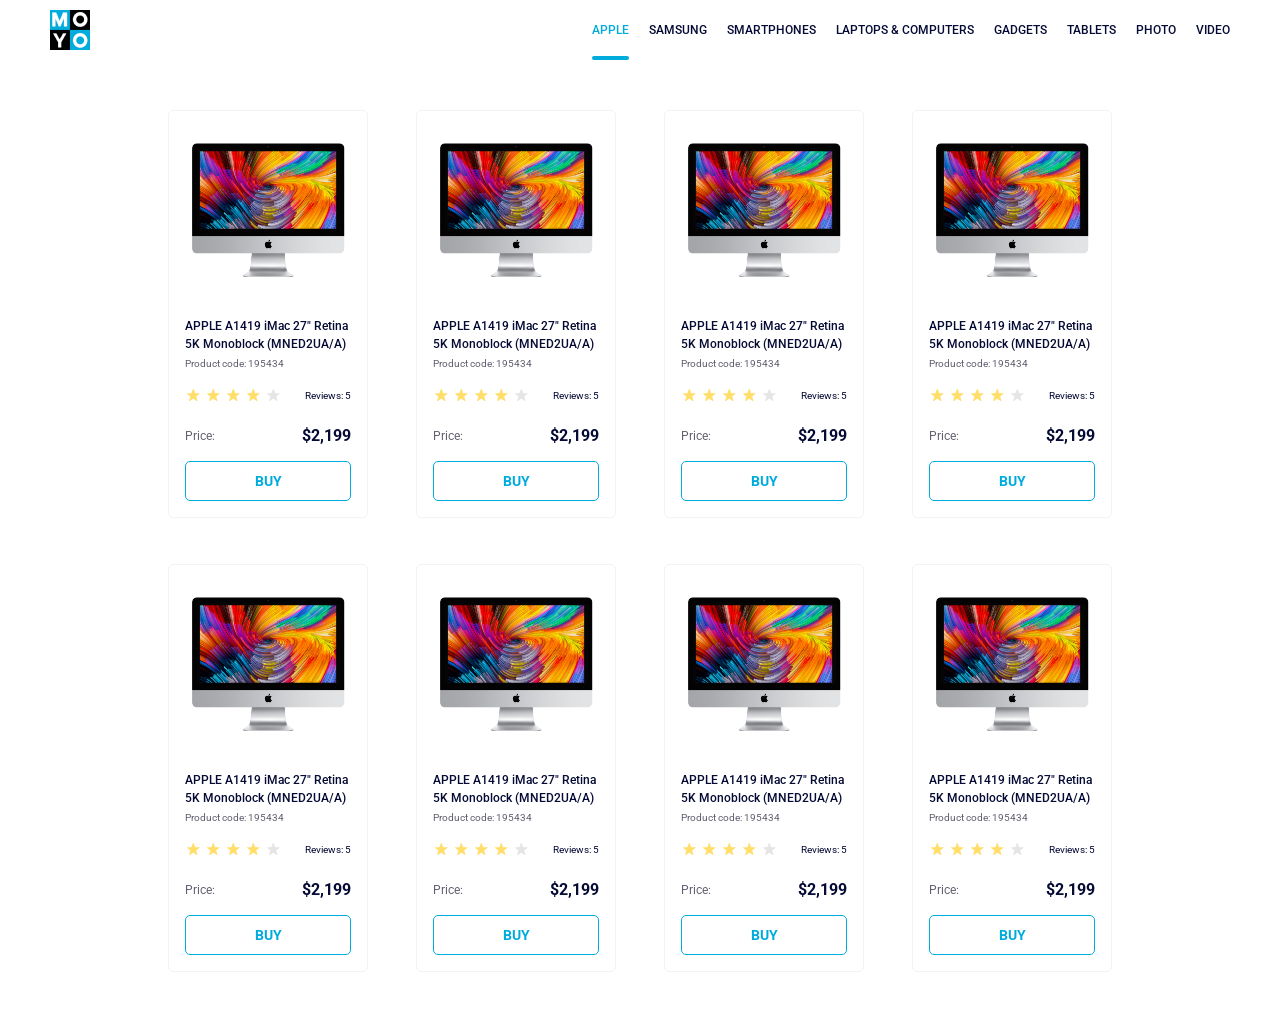
<file: index.html>
<!DOCTYPE html><html lang="en"><head>
    <meta charset="UTF-8">
    <meta name="viewport" content="width=device-width, initial-scale=1.0">
    <title>Catalog</title>
    <link rel="preconnect" href="https://fonts.gstatic.com">
    <link href="https://fonts.googleapis.com/css2?family=Roboto:wght@400;500;700&amp;display=swap" rel="stylesheet">
    <link rel="stylesheet" href="/layout_catalog.e378193d.css">
  </head>

  <body>
    <header class="header">
      <a href="#" class="logo">
        <img src="/logo.c493797d.png" alt="Moyo logo" class="logo__img">
      </a>

      <nav class="nav">
        <ul class="nav__list">
          <li class="nav__item">
            <a href="#" class="nav__link nav__link--hover is-active">
              apple
            </a>
          </li>
          <li class="nav__item">
            <a href="#" class="nav__link nav__link--hover">
              samsung
            </a>
          </li>
          <li class="nav__item">
            <a href="#" class="nav__link nav__link--hover">
              smartphones
            </a>
          </li>
          <li class="nav__item">
            <a href="#" class="nav__link nav__link--hover" data-qa="nav-hover">
              laptops &amp; computers
            </a>
          </li>
          <li class="nav__item">
            <a href="#" class="nav__link nav__link--hover">
              gadgets
            </a>
          </li>
          <li class="nav__item">
            <a href="#" class="nav__link nav__link--hover">
              tablets
            </a>
          </li>
          <li class="nav__item">
            <a href="#" class="nav__link nav__link--hover">
              photo
            </a>
          </li>
          <li class="nav__item">
            <a href="#" class="nav__link nav__link--hover">
              video
            </a>
          </li>
        </ul>
      </nav>
    </header>

    <main class="page-body">
      <div class="grid">
        <div class="card" data-qa="card">
          <img class="card__image" src="/imac.d0e0225a.jpeg" alt="Apple A1419">
          <div class="card__content">
            <h2 class="card__title">
              APPLE A1419 iMac 27" Retina
              <br>
              5K Monoblock (MNED2UA/A)
            </h2>
            <p class="card__code">Product code: 195434</p>
          </div>

          <div class="card__rating">
            <div class="stars stars--4">
              <div class="stars__star"></div>
              <div class="stars__star"></div>
              <div class="stars__star"></div>
              <div class="stars__star"></div>
              <div class="stars__star"></div>
            </div>
            <p class="card__reviews">Reviews: 5</p>
          </div>

          <div class="card__price">
            <span class="card__price-label">Price:</span>
            <span class="card__price-value">$2,199</span>
          </div>

          <a href="#" class="card__button" data-qa="card-hover">
            buy
          </a>
        </div>

        <div class="card">
          <img class="card__image" src="/imac.d0e0225a.jpeg" alt="Apple A1419">
          <div class="card__content">
            <h2 class="card__title">
              APPLE A1419 iMac 27" Retina
              <br>
              5K Monoblock (MNED2UA/A)
            </h2>
            <p class="card__code">Product code: 195434</p>
          </div>

          <div class="card__rating">
            <div class="stars stars--4">
              <div class="stars__star"></div>
              <div class="stars__star"></div>
              <div class="stars__star"></div>
              <div class="stars__star"></div>
              <div class="stars__star"></div>
            </div>
            <p class="card__reviews">Reviews: 5</p>
          </div>

          <div class="card__price">
            <span class="card__price-label">Price:</span>
            <span class="card__price-value">$2,199</span>
          </div>

          <a href="#" class="card__button">
            buy
          </a>
        </div>

        <div class="card">
          <img class="card__image" src="/imac.d0e0225a.jpeg" alt="Apple A1419">
          <div class="card__content">
            <h2 class="card__title">
              APPLE A1419 iMac 27" Retina
              <br>
              5K Monoblock (MNED2UA/A)
            </h2>
            <p class="card__code">Product code: 195434</p>
          </div>

          <div class="card__rating">
            <div class="stars stars--4">
              <div class="stars__star"></div>
              <div class="stars__star"></div>
              <div class="stars__star"></div>
              <div class="stars__star"></div>
              <div class="stars__star"></div>
            </div>
            <p class="card__reviews">Reviews: 5</p>
          </div>

          <div class="card__price">
            <span class="card__price-label">Price:</span>
            <span class="card__price-value">$2,199</span>
          </div>

          <a href="#" class="card__button">
            buy
          </a>
        </div>

        <div class="card">
          <img class="card__image" src="/imac.d0e0225a.jpeg" alt="Apple A1419">
          <div class="card__content">
            <h2 class="card__title">
              APPLE A1419 iMac 27" Retina
              <br>
              5K Monoblock (MNED2UA/A)
            </h2>
            <p class="card__code">Product code: 195434</p>
          </div>

          <div class="card__rating">
            <div class="stars stars--4">
              <div class="stars__star"></div>
              <div class="stars__star"></div>
              <div class="stars__star"></div>
              <div class="stars__star"></div>
              <div class="stars__star"></div>
            </div>
            <p class="card__reviews">Reviews: 5</p>
          </div>

          <div class="card__price">
            <span class="card__price-label">Price:</span>
            <span class="card__price-value">$2,199</span>
          </div>

          <a href="#" class="card__button">
            buy
          </a>
        </div>

        <div class="card">
          <img class="card__image" src="/imac.d0e0225a.jpeg" alt="Apple A1419">
          <div class="card__content">
            <h2 class="card__title">
              APPLE A1419 iMac 27" Retina
              <br>
              5K Monoblock (MNED2UA/A)
            </h2>
            <p class="card__code">Product code: 195434</p>
          </div>

          <div class="card__rating">
            <div class="stars stars--4">
              <div class="stars__star"></div>
              <div class="stars__star"></div>
              <div class="stars__star"></div>
              <div class="stars__star"></div>
              <div class="stars__star"></div>
            </div>
            <p class="card__reviews">Reviews: 5</p>
          </div>

          <div class="card__price">
            <span class="card__price-label">Price:</span>
            <span class="card__price-value">$2,199</span>
          </div>

          <a href="#" class="card__button">
            buy
          </a>
        </div>

        <div class="card">
          <img class="card__image" src="/imac.d0e0225a.jpeg" alt="Apple A1419">
          <div class="card__content">
            <h2 class="card__title">
              APPLE A1419 iMac 27" Retina
              <br>
              5K Monoblock (MNED2UA/A)
            </h2>
            <p class="card__code">Product code: 195434</p>
          </div>

          <div class="card__rating">
            <div class="stars stars--4">
              <div class="stars__star"></div>
              <div class="stars__star"></div>
              <div class="stars__star"></div>
              <div class="stars__star"></div>
              <div class="stars__star"></div>
            </div>
            <p class="card__reviews">Reviews: 5</p>
          </div>

          <div class="card__price">
            <span class="card__price-label">Price:</span>
            <span class="card__price-value">$2,199</span>
          </div>

          <a href="#" class="card__button">
            buy
          </a>
        </div>

        <div class="card">
          <img class="card__image" src="/imac.d0e0225a.jpeg" alt="Apple A1419">
          <div class="card__content">
            <h2 class="card__title">
              APPLE A1419 iMac 27" Retina
              <br>
              5K Monoblock (MNED2UA/A)
            </h2>
            <p class="card__code">Product code: 195434</p>
          </div>

          <div class="card__rating">
            <div class="stars stars--4">
              <div class="stars__star"></div>
              <div class="stars__star"></div>
              <div class="stars__star"></div>
              <div class="stars__star"></div>
              <div class="stars__star"></div>
            </div>
            <p class="card__reviews">Reviews: 5</p>
          </div>

          <div class="card__price">
            <span class="card__price-label">Price:</span>
            <span class="card__price-value">$2,199</span>
          </div>

          <a href="#" class="card__button">
            buy
          </a>
        </div>

        <div class="card">
          <img class="card__image" src="/imac.d0e0225a.jpeg" alt="Apple A1419">
          <div class="card__content">
            <h2 class="card__title">
              APPLE A1419 iMac 27" Retina
              <br>
              5K Monoblock (MNED2UA/A)
            </h2>
            <p class="card__code">Product code: 195434</p>
          </div>

          <div class="card__rating">
            <div class="stars stars--4">
              <div class="stars__star"></div>
              <div class="stars__star"></div>
              <div class="stars__star"></div>
              <div class="stars__star"></div>
              <div class="stars__star"></div>
            </div>
            <p class="card__reviews">Reviews: 5</p>
          </div>

          <div class="card__price">
            <span class="card__price-label">Price:</span>
            <span class="card__price-value">$2,199</span>
          </div>

          <a href="#" class="card__button">
            buy
          </a>
        </div>
      </div>
    </main>
  

<script src="/layout_catalog.59712999.js"></script></body></html>
</file>
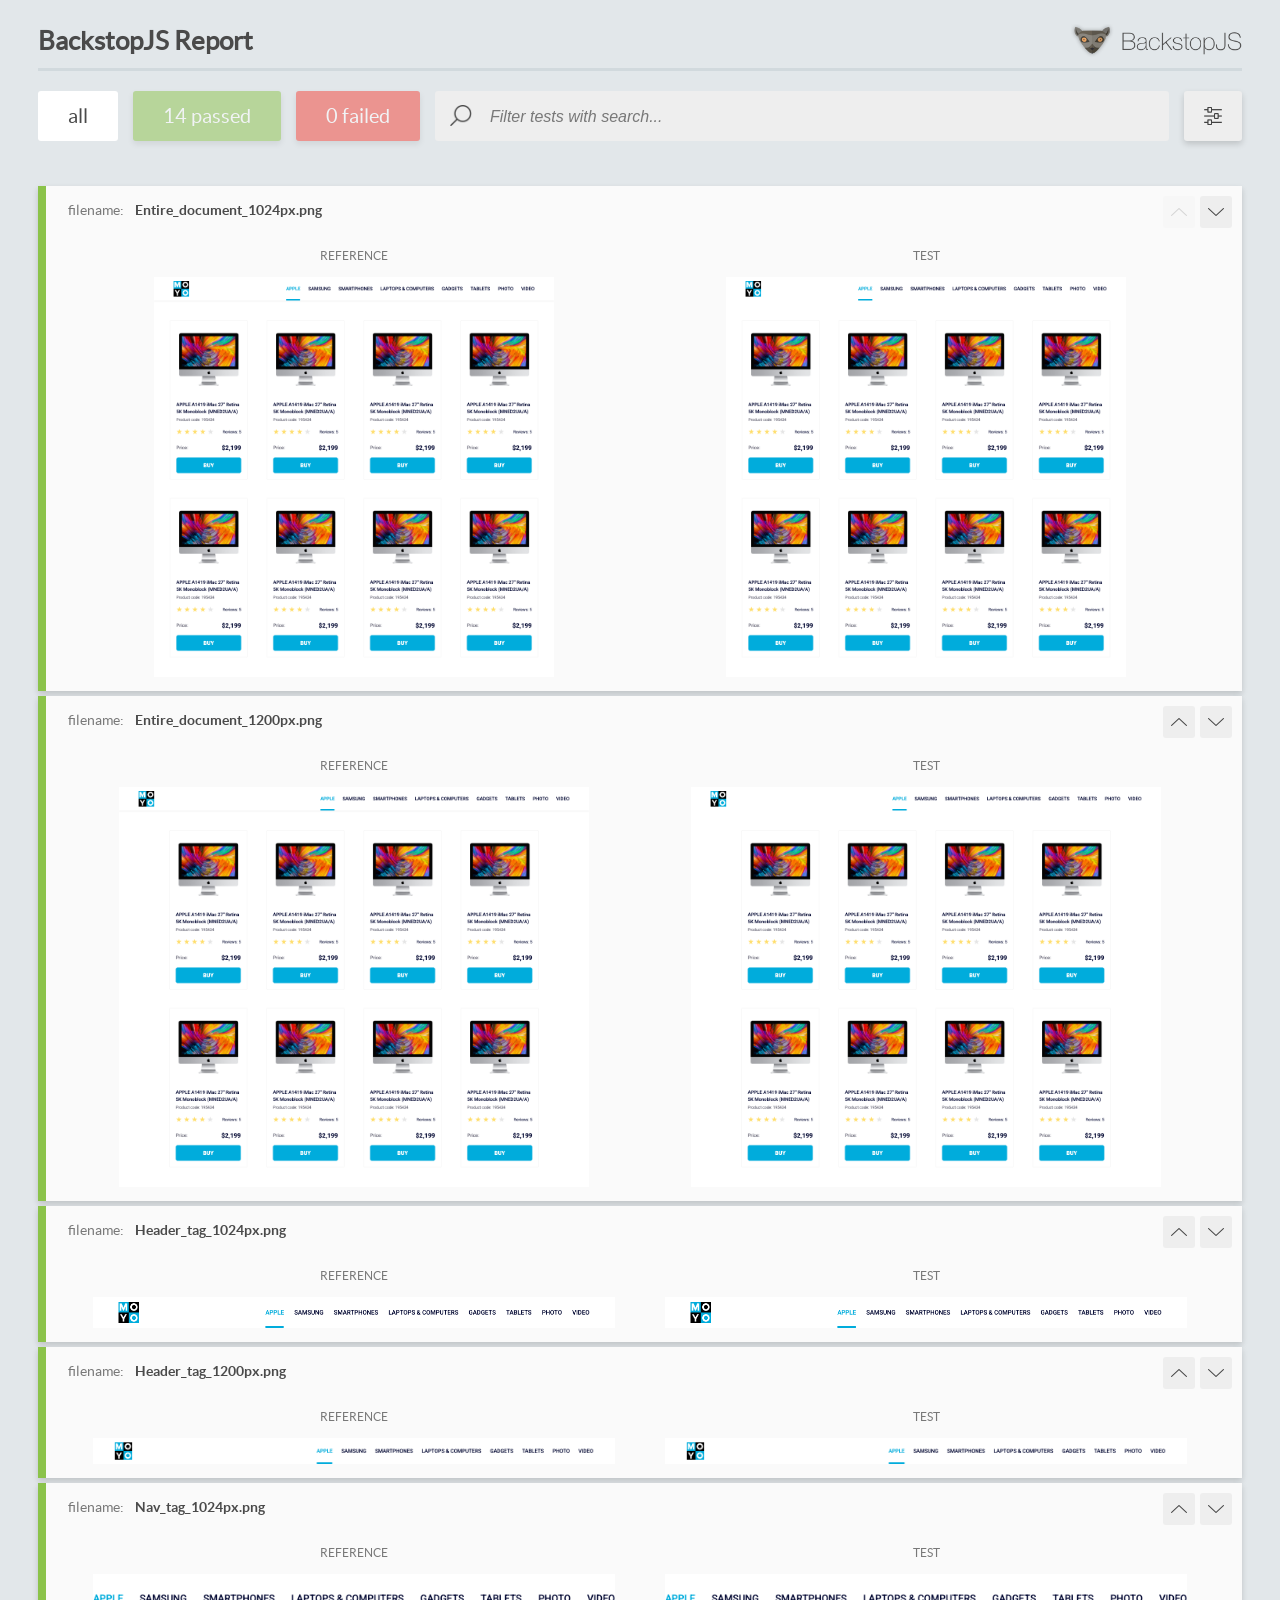
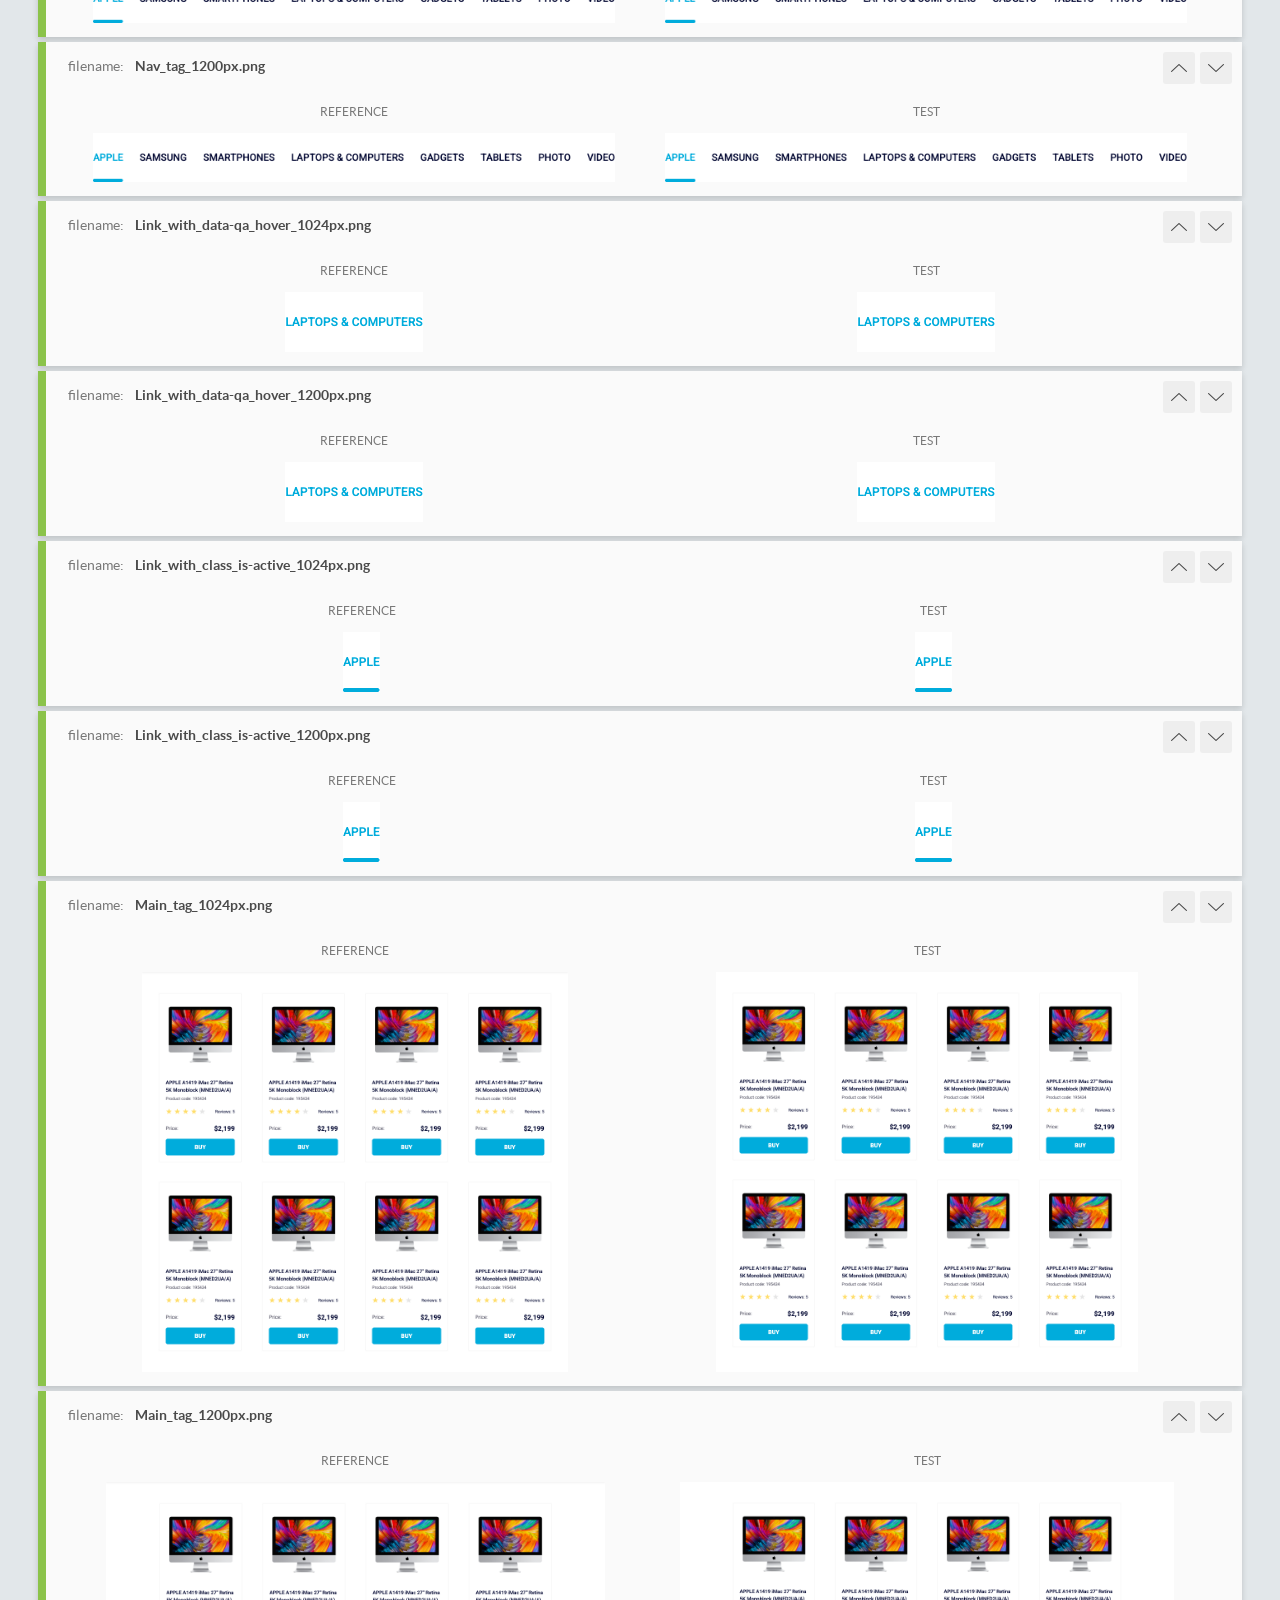
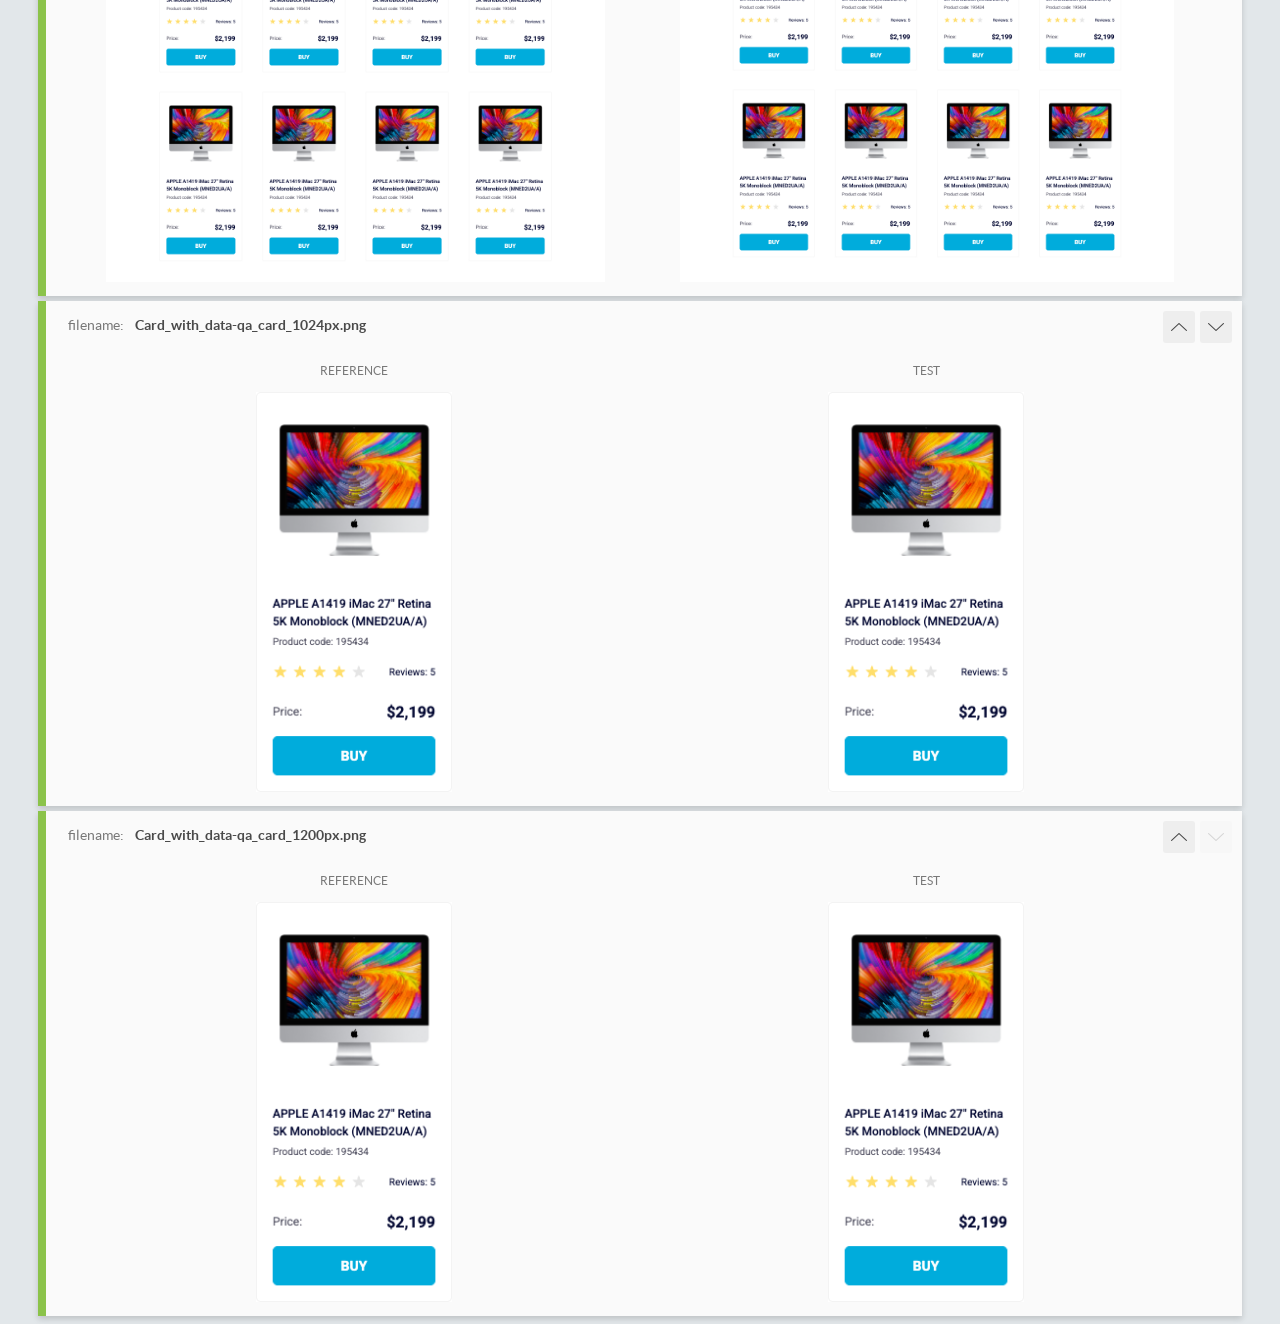
<file: report/html_report/index.html>
<!DOCTYPE html>
<html>
  <head>
    <meta charset="utf-8">
    <!-- Disable Cache -->
    <meta http-equiv="Cache-Control" content="no-cache, no-store, must-revalidate">
    <meta http-equiv="Pragma" content="no-cache">
    <meta http-equiv="Expires" content="0">

    <title>BackstopJS Report</title>

    <style>
      @font-face {
          font-family: 'latoregular';
          src: url('./assets/fonts/lato-regular-webfont.woff2') format('woff2'),
              url('./assets/fonts/lato-regular-webfont.woff') format('woff');
          font-weight: 400;
          font-style: normal;
      }
      @font-face {
          font-family: 'latobold';
          src: url('./assets/fonts/lato-bold-webfont.woff2') format('woff2'),
              url('./assets/fonts/lato-bold-webfont.woff') format('woff');
          font-weight: 700;
          font-style: normal;
      }

      .ReactModal__Body--open {
          overflow: hidden;
      }
      .ReactModal__Body--open .header {
        display: none;
      }

    </style>
  </head>
  <body style="background-color: #E2E7EA">
    <div id="root">

    </div>
    <script>
      function report (report) { // eslint-disable-line no-unused-vars
        window.tests = report;
      }
    </script>
    <script src="config.js"></script>
    <script src="index_bundle.js"></script>
  </body>
</html>
</file>
<file: layout_catalog.e378193d.css>
.grid {
  --column-count: 1;
  grid-template-columns: repeat(var(--column-count), 200px);
  justify-content: center;
  gap: 46px 48px;
  display: grid;
}

@media (width >= 488px) {
  .grid {
    --column-count: 2;
  }
}

@media (width >= 768px) {
  .grid {
    --column-count: 3;
  }
}

@media (width >= 1024px) {
  .grid {
    --column-count: 4;
  }
}

.header {
  background-color: #fff;
  justify-content: space-between;
  align-items: center;
  padding-right: 50px;
  display: flex;
}

.logo__img {
  width: 40px;
  height: 40px;
  margin-left: 50px;
  display: block;
}

.nav__list {
  margin: 0;
  padding: 0;
  list-style: none;
  display: flex;
}

.nav__item {
  margin-left: 20px;
}

.nav__item:first-child {
  margin-left: 0;
}

.nav__link {
  text-transform: uppercase;
  color: #060b35;
  align-items: center;
  font-size: 12px;
  font-weight: 500;
  line-height: 60px;
  text-decoration: none;
  transition: all .3s;
  display: block;
  position: relative;
}

.nav__link:hover {
  color: #00acdc;
}

.nav__link.is-active:after {
  content: "";
  background-color: #00acdc;
  border-radius: 8px;
  width: 37px;
  height: 4px;
  display: block;
  position: absolute;
  bottom: 0;
  left: 0;
}

.is-active {
  color: #00acdc;
}

.page-body {
  box-sizing: border-box;
  justify-content: center;
  align-items: flex-start;
  min-height: calc(100vh - 50px);
  margin: 0;
  padding: 50px 40px;
  display: flex;
}

.card {
  box-sizing: border-box;
  background-color: #fff;
  border: 1px solid #f3f3f3;
  border-radius: 5px;
  width: 200px;
  height: 408px;
  transition: transform .3s ease-in-out;
  overflow: hidden;
}

.card__image {
  width: 160px;
  height: 134px;
  padding: 32px 19px 36px;
}

.card__content {
  padding: 0 16px;
}

.card__title {
  color: #060b35;
  margin: 0 0 4px;
  font-size: 12px;
  font-weight: 500;
  line-height: 18px;
  transition: color .3s ease-in-out;
}

.card__code {
  color: #616070;
  margin: 0 0 16px;
  font-size: 10px;
  line-height: 14px;
}

.card__rating {
  justify-content: space-between;
  align-items: center;
  margin: 0 16px 16px;
  display: flex;
}

.card__reviews {
  color: #060b35;
  margin: 1px 0 0;
  font-size: 10px;
}

.card__price {
  justify-content: space-between;
  align-items: center;
  margin: 24px 16px 16px;
  display: flex;
}

.card__price-label {
  color: #616070;
  font-size: 12px;
  line-height: 18px;
}

.card__price-value {
  color: #060b35;
  font-size: 16px;
  font-weight: 700;
  line-height: 18px;
}

.card__price:hover .card__price__title {
  color: #34568b;
  transform: scale(1.2);
}

.card__button {
  color: #00acdc;
  text-align: center;
  text-transform: uppercase;
  box-sizing: border-box;
  background-color: #fff;
  border: 1px solid #00acdc;
  border-radius: 5px;
  width: 166px;
  height: 40px;
  margin: 0 16px 16px;
  padding: 11px;
  font-size: 14px;
  font-weight: 700;
  line-height: 16px;
  text-decoration: none;
  transition: background-color .3s, color .3s;
  display: block;
}

.card__button:hover {
  color: #00acdc;
  background-color: #fff;
}

.stars {
  display: flex;
}

.stars__star {
  background-image: url("star.fa806e3c.svg");
  background-position: center;
  background-repeat: no-repeat;
  width: 16px;
  height: 16px;
  margin-right: 4px;
}

.stars__star:last-child {
  margin-right: 0;
}

.stars--0 .stars__star:nth-child(-n), .stars--1 .stars__star:nth-child(-n+1), .stars--2 .stars__star:nth-child(-n+2), .stars--3 .stars__star:nth-child(-n+3), .stars--4 .stars__star:nth-child(-n+4), .stars--5 .stars__star:nth-child(-n+5) {
  background-image: url("star-active.2be54011.svg");
}

body {
  margin: 0;
  font-family: Roboto, serif;
}
/*# sourceMappingURL=layout_catalog.e378193d.css.map */
</file>
